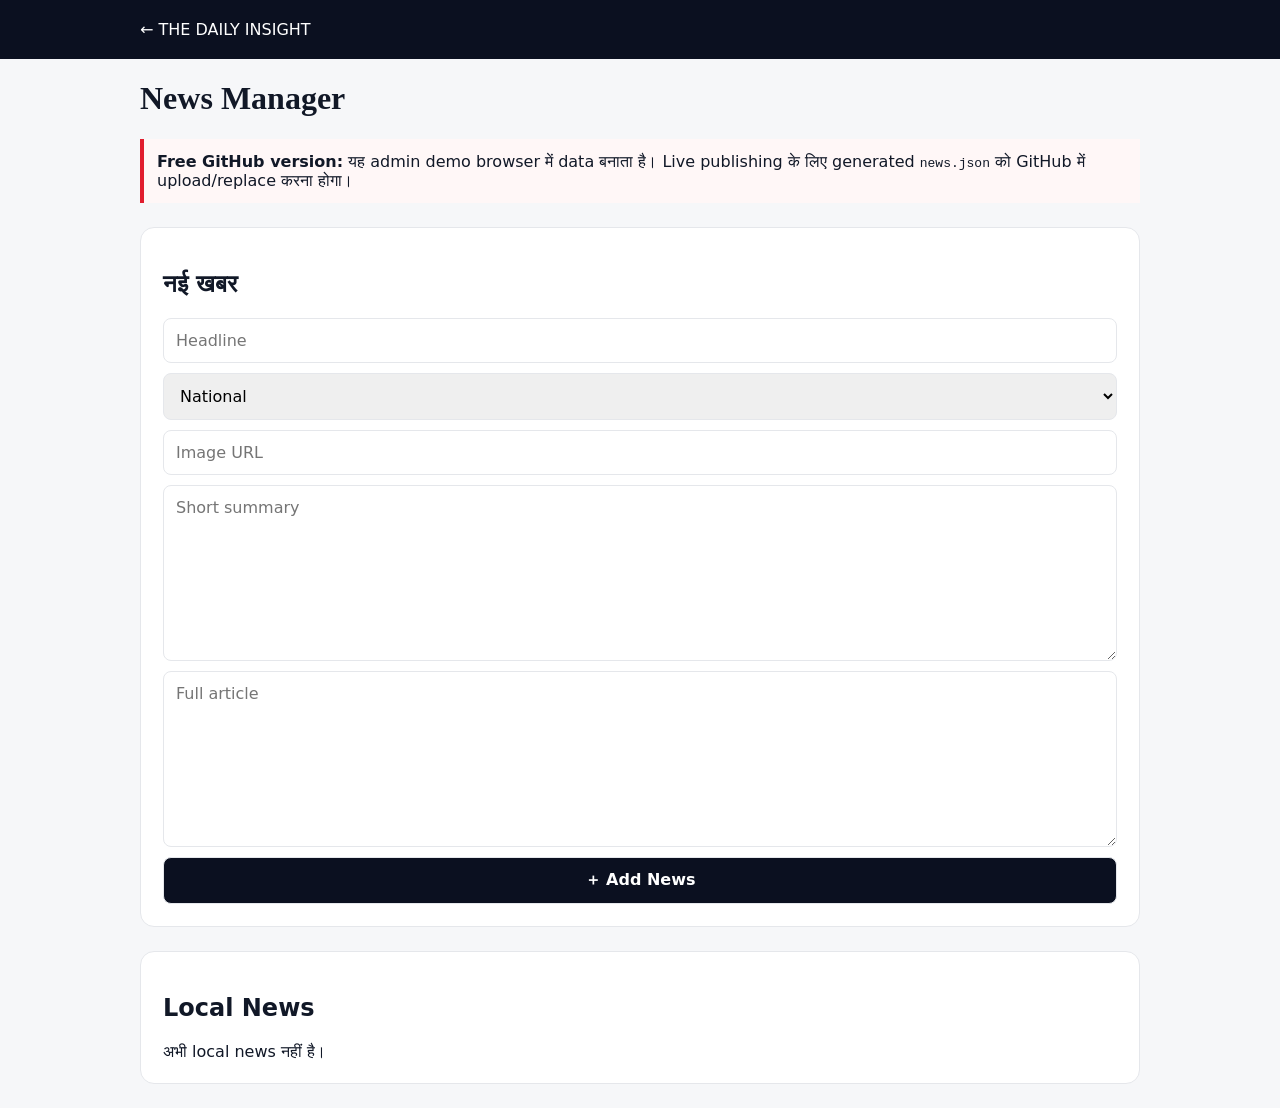
<file: admin.html>
<!doctype html><html lang="hi"><head><meta charset="utf-8"><meta name="viewport" content="width=device-width,initial-scale=1"><title>Admin — The Daily Insight</title><style>
body{margin:0;background:#f6f7f9;color:#111827;font-family:system-ui,-apple-system,"Noto Sans Devanagari",sans-serif}.wrap{width:min(1000px,92%);margin:auto}.head{background:#0b1020;color:#fff;padding:20px 0}.head a{color:#fff;text-decoration:none}.panel{background:#fff;border:1px solid #e5e7eb;border-radius:14px;padding:22px;margin:24px 0}.grid{display:grid;gap:10px}input,select,textarea,button{font:inherit;padding:12px;border:1px solid #e5e7eb;border-radius:8px}textarea{min-height:150px}button{background:#0b1020;color:#fff;font-weight:800}.note{padding:13px;background:#fff7f7;border-left:4px solid #e11d2e}.item{padding:12px 0;border-bottom:1px solid #eee}h1{font-family:Georgia,serif}</style></head><body><header class="head"><div class="wrap"><a href="index.html">← THE DAILY INSIGHT</a></div></header><main class="wrap"><h1>News Manager</h1><div class="note"><b>Free GitHub version:</b> यह admin demo browser में data बनाता है। Live publishing के लिए generated <code>news.json</code> को GitHub में upload/replace करना होगा।</div><section class="panel"><h2>नई खबर</h2><form id="f" class="grid"><input id="t" placeholder="Headline" required><select id="c"><option>National</option><option>Technology</option><option>Business</option><option>Mobility</option></select><input id="i" placeholder="Image URL"><textarea id="s" placeholder="Short summary" required></textarea><textarea id="x" placeholder="Full article" required></textarea><button>＋ Add News</button></form></section><section class="panel"><h2>Local News</h2><div id="list"></div></section></main><script>
let a=JSON.parse(localStorage.getItem("tdi_local")||"[]");const $=s=>document.querySelector(s);function r(){$("#list").innerHTML=a.length?a.map(n=>`<div class=item><b>${n.title}</b><br><small>${n.category}</small></div>`).join(""):"अभी local news नहीं है।"}$("#f").onsubmit=e=>{e.preventDefault();a.unshift({title:t.value,category:c.value,image:i.value,summary:s.value,content:x.value});localStorage.setItem("tdi_local",JSON.stringify(a));e.target.reset();r();alert("News local browser में save हो गई।")};r();
</script></body></html>
</file>
